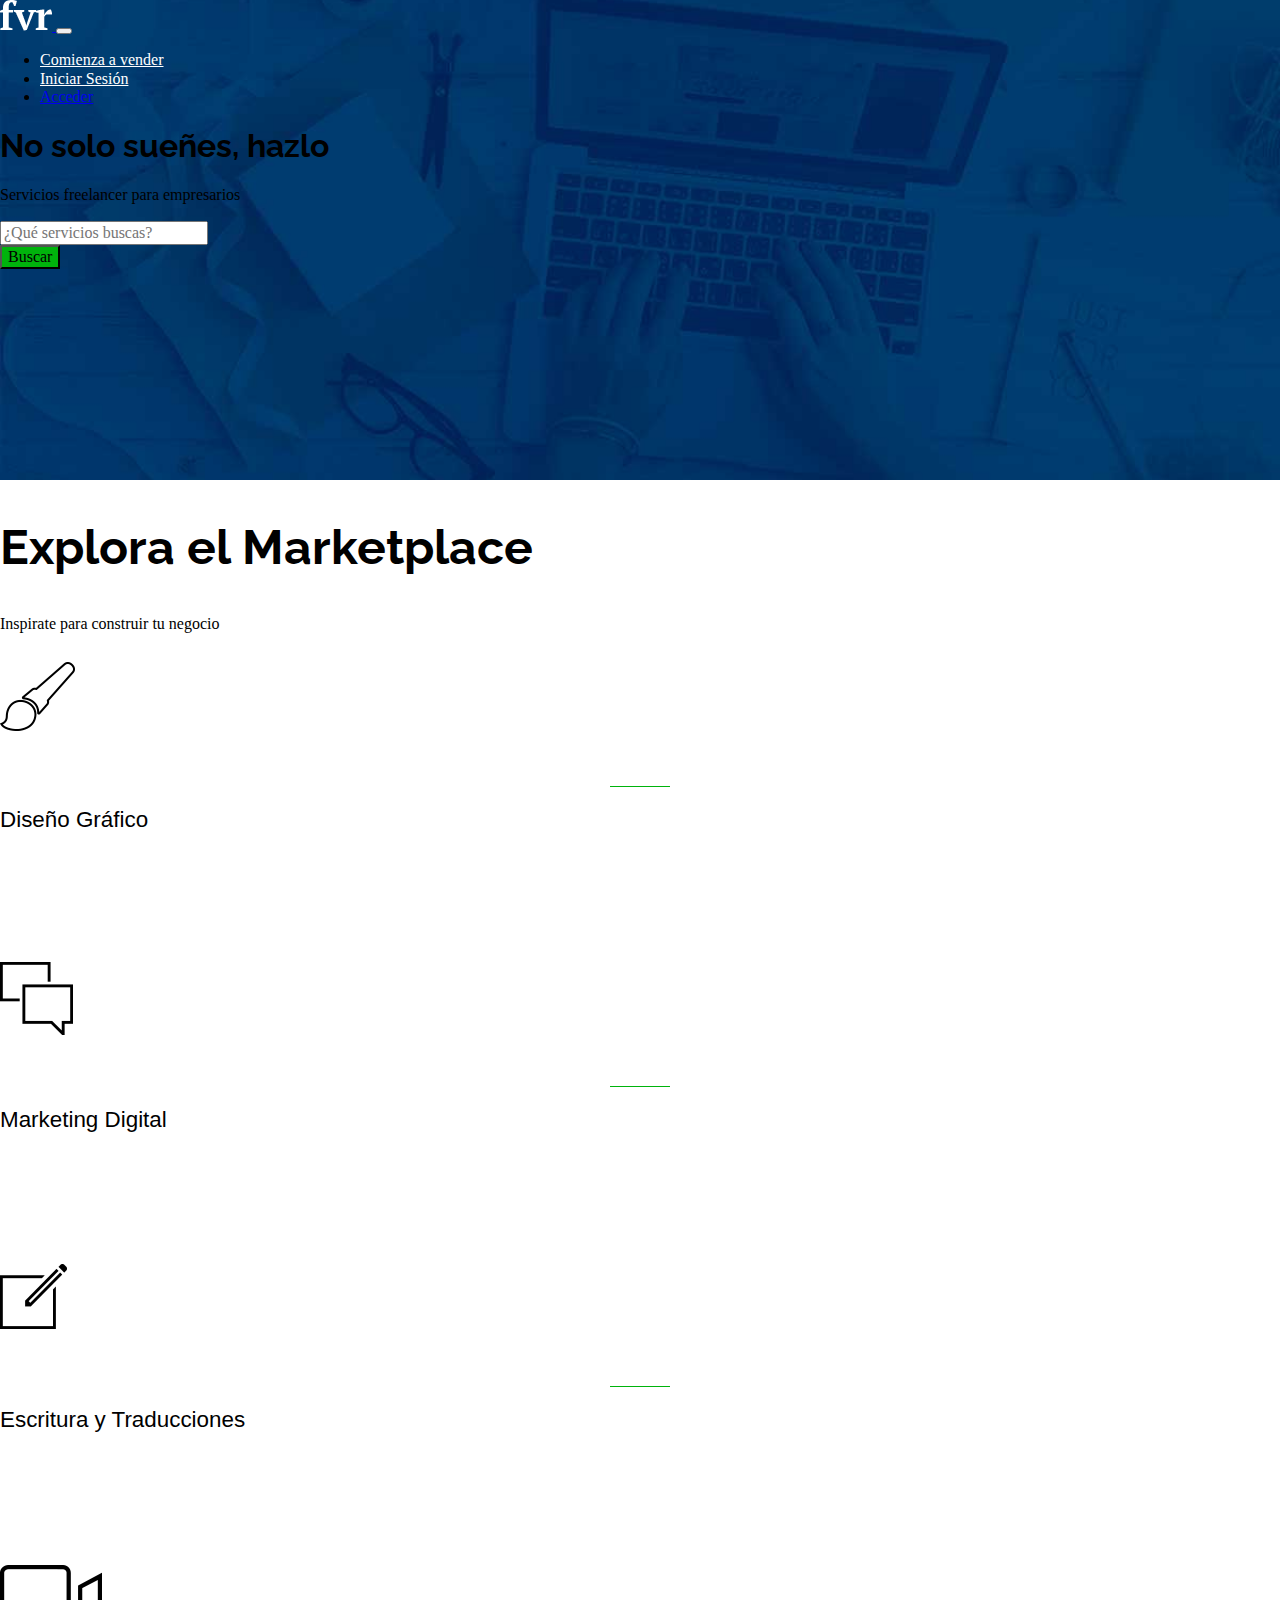
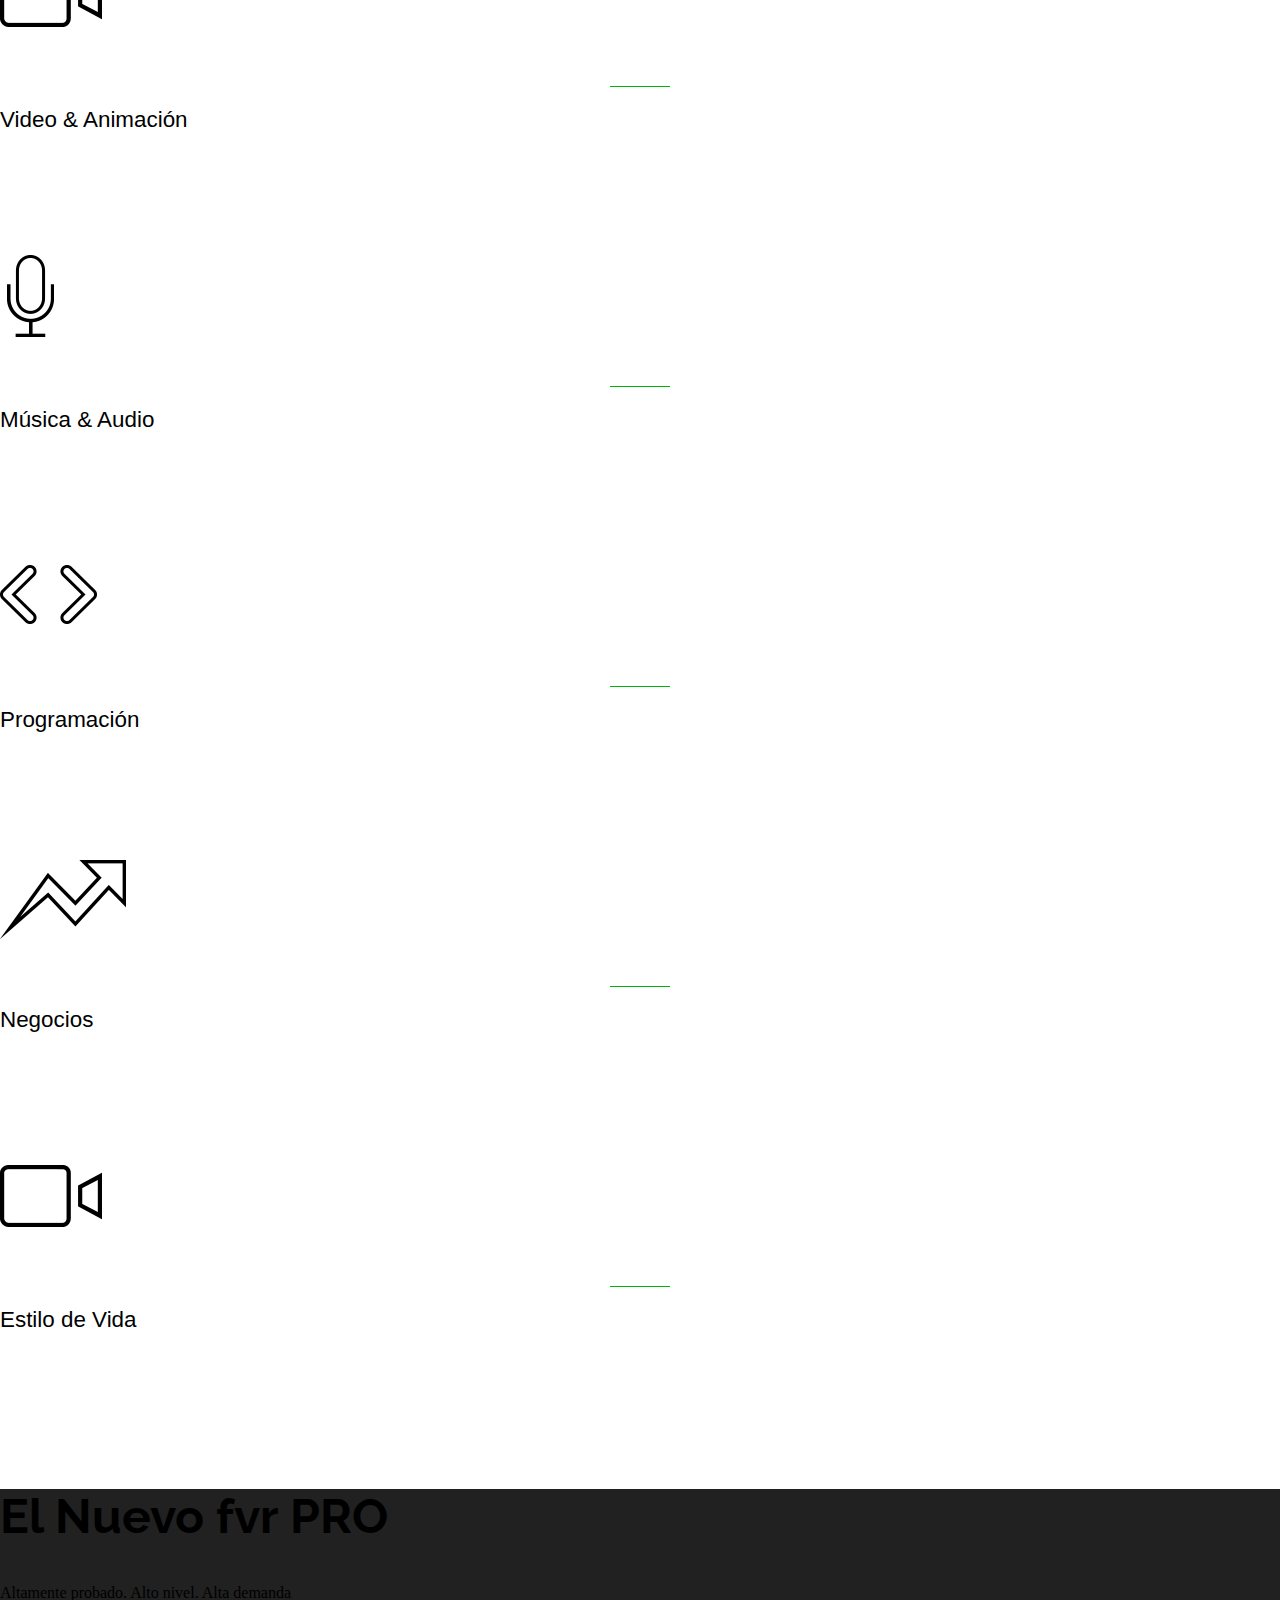
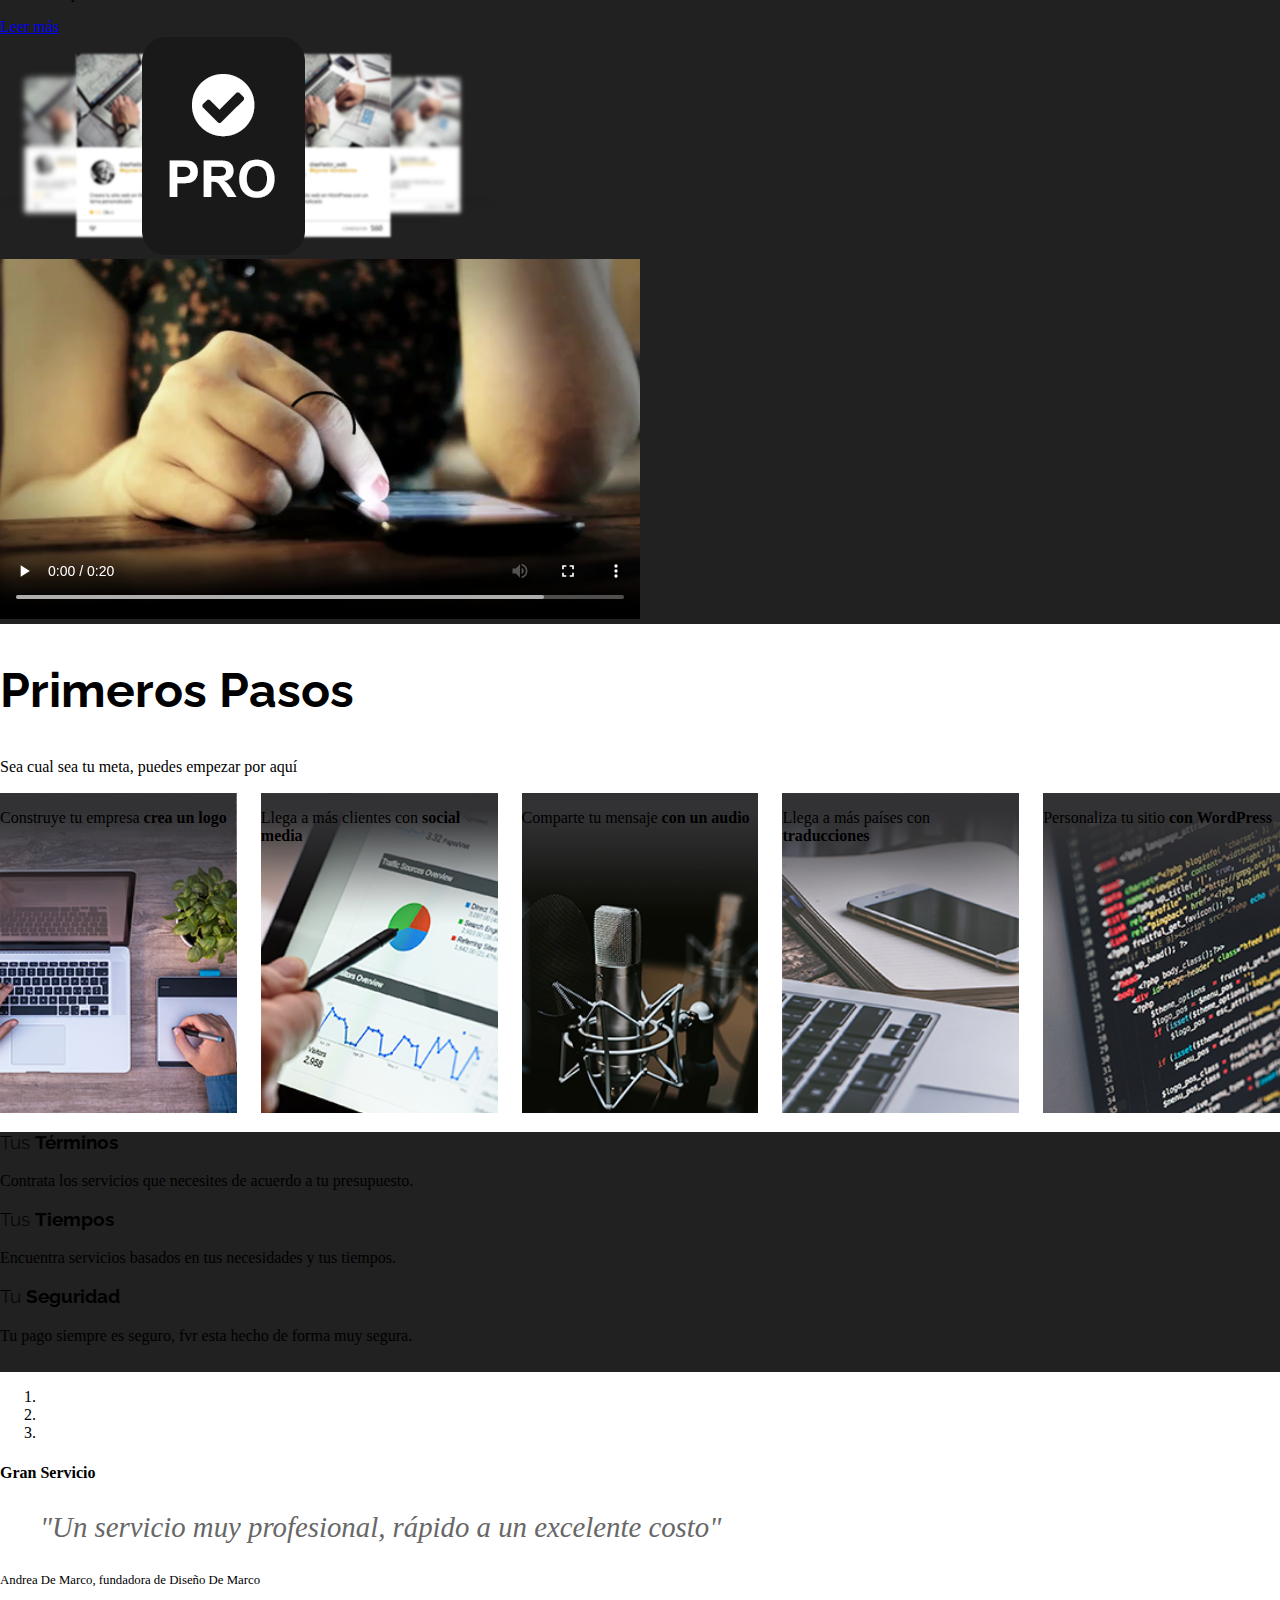
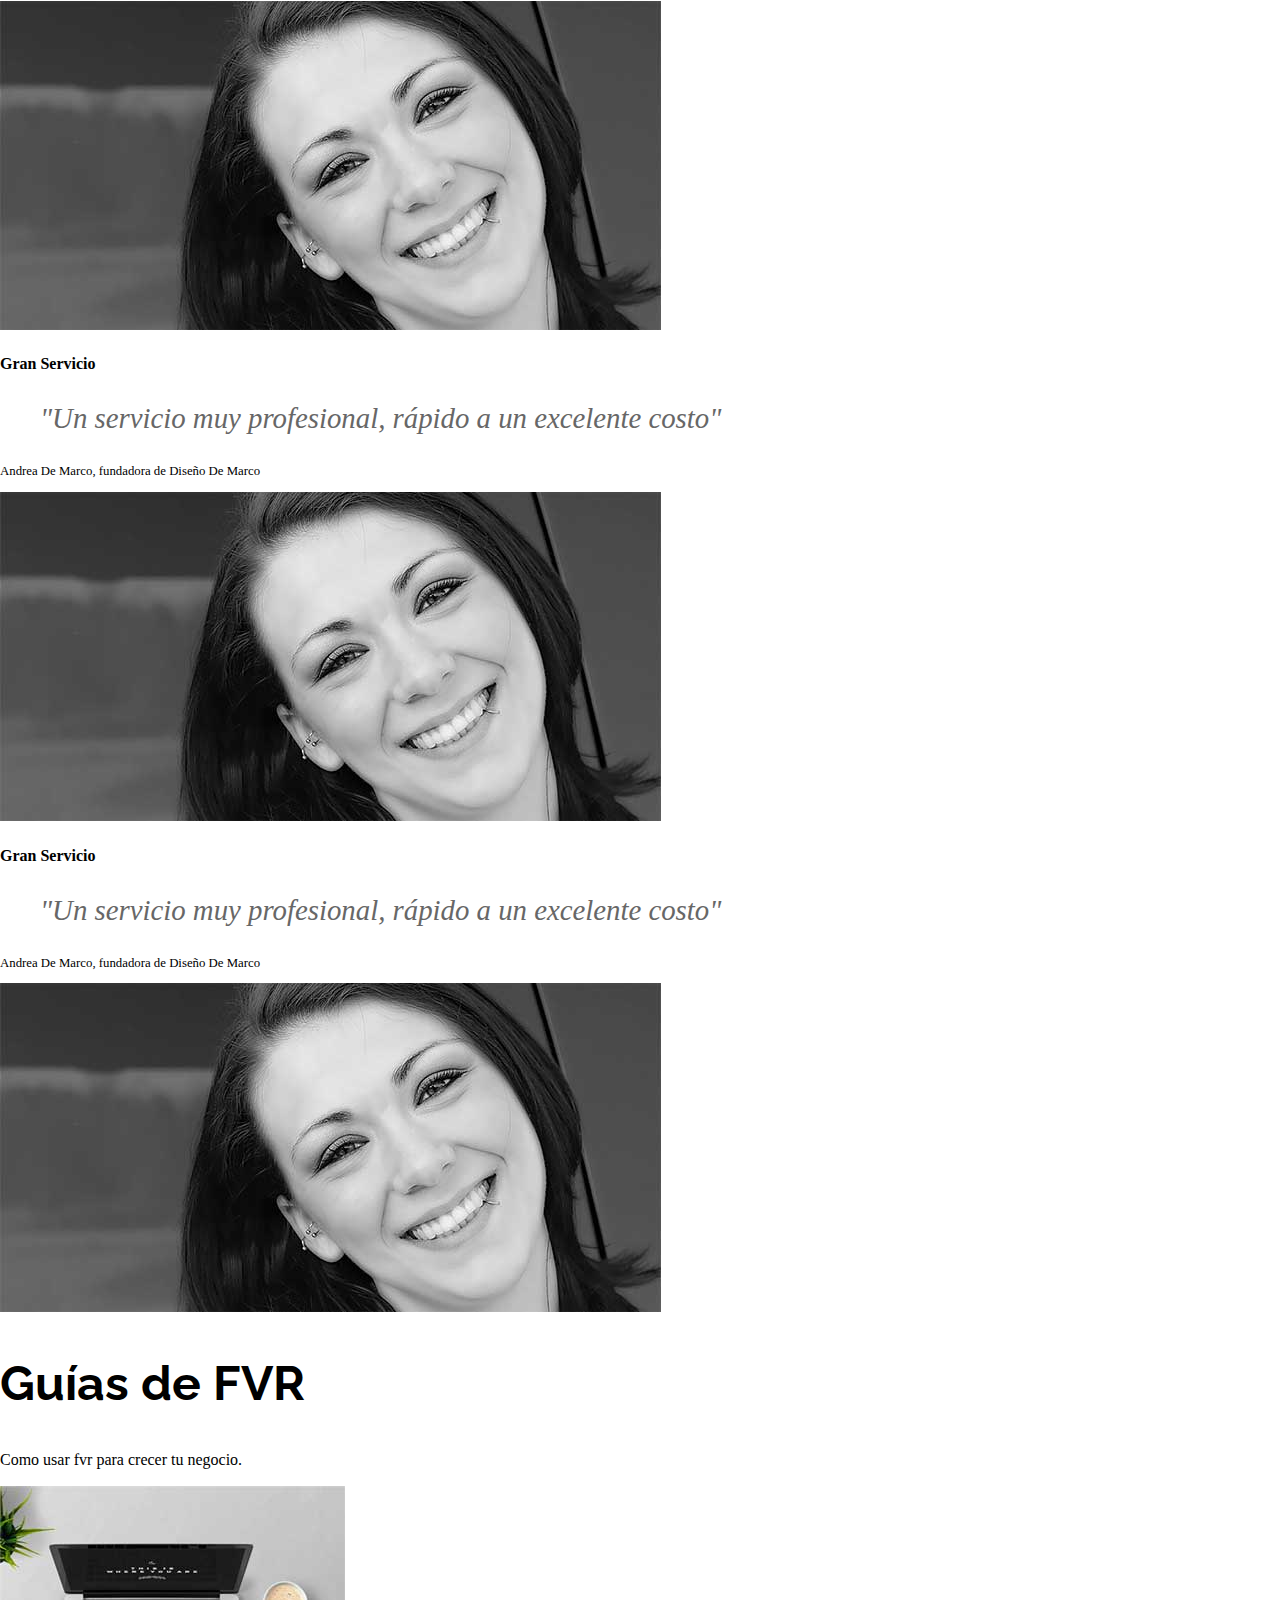
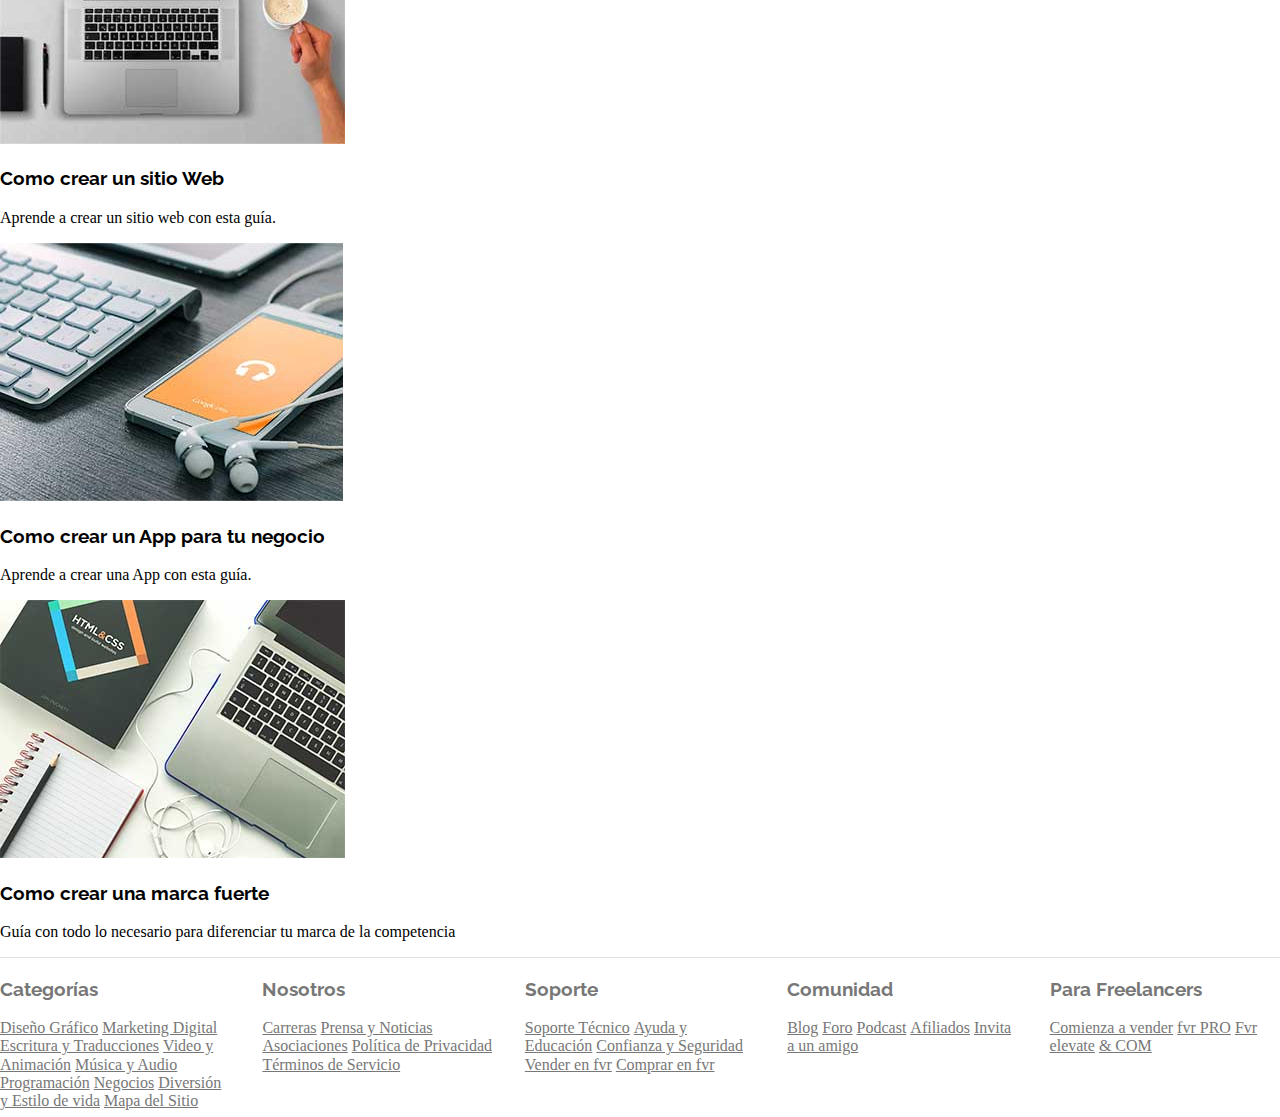
<file: index.html>
<!doctype html>
<html lang="en">
    <head>
    <!-- Required meta tags -->
        <meta charset="utf-8">
        <meta name="viewport" content="width=device-width, initial-scale=1, shrink-to-fit=no">
        <link rel="stylesheet" href="https://cdn.jsdelivr.net/npm/bootstrap@4.6.0/dist/css/bootstrap.min.css" integrity="sha384-B0vP5xmATw1+K9KRQjQERJvTumQW0nPEzvF6L/Z6nronJ3oUOFUFpCjEUQouq2+l" crossorigin="anonymous">
        <title>Inicio</title>
        <link rel="preconnect" href="https://fonts.gstatic.com">
        <link href="https://fonts.googleapis.com/css2?family=Raleway:wght@300;400;700&display=swap" rel="stylesheet">
        <link rel="preload" href="css/normalize.css" as="style">
        <link rel="stylesheet" href="css/normalize.css">
        <link rel="preload" href="css/styles.css" as="style">
        <link rel="stylesheet" href="css/styles.css">
    </head>
    <body>
        <div class="header-scroll">
            <div class="container-fluid">
                <div class="row align-items-center justify-content-between">
                    <div class="col-sm-1">
                        <h1>fvr</h1>
                    </div>
                    <div class="col-sm-8 col-md-4">
                        <form class="busqueda" action="#"></form>
                        <div class="input-group">
                            <input class="form-control" type="text" placeholder="¿Qué servicios buscas?" required>
                            <div class="input-group-append">
                                <input type="submit" class="btn btn-success" value="Buscar">
                            </div>
                        </div>
                    </div> <!-- .col-sm-8 col-md-4 -->
                    <div class="col-md-7">
                        <nav class="nav d-flex justify-content-end">
                            <a href="#" class="nav-link">Vende en fvr</a>
                            <a href="#" class="nav-link">Registrarse</a>
                            <a href="#" class="btn btn-outline-success">Vende en fvr</a>
                        </nav>
                    </div>
                </div> <!-- .row -->
            </div> <!-- .container-fluid -->
            <nav class="nav justify-content-between">
                <a href="#" class="nav-link">Diseño Gráfico</a>
                <a href="#" class="nav-link">Marketing Digital</a>
                <a href="#" class="nav-link">Escritura y Traducciones</a>
                <a href="#" class="nav-link">Video y Animación</a>
                <a href="#" class="nav-link">Música y Audio</a>
                <a href="#" class="nav-link">Programación</a>
                <a href="#" class="nav-link">Negocios</a>
                <a href="#" class="nav-link">Estilo de vida</a>
            </nav>
        </div> <!-- .header-scroll -->

        <header class="header pt-4">
            <div class="container">
                    <nav class="navbar bg-transparent navbar-dark navbar-expand-lg">
                        <a class="navbar-brand" href="index.html">
                            <img src="img/logo.png" alt="fiverr logo"> 
                        </a>
                        <button class="navbar-toggler" type="button" data-toggle="collapse" data-target="#menuPrincipal" 
                                aria-controls="menuPrincipal" aria-expanded="false" aria-label="Mostrar Navegación">
                            <span class="navbar-toggler-icon"></span>
                        </button>
            
                        <div class="collapse navbar-collapse text-center" id="menuPrincipal">
                            <ul class="navbar-nav w-100 justify-content-end">
                                <li class="nav-item">
                                    <a href="#" class="nav-link">Comienza a vender</a>
                                </li>
                                <li class="nav-item">
                                    <a href="#" class="nav-link">Iniciar Sesión</a>
                                </li>
                                <li class="nav-item">
                                    <a href="#" class="btn btn-outline-light text-light">Acceder</a>
                                </li>
                            </ul>
                        </div>
                    </nav>
            </div> <!-- .container -->
            <div class="container">
                <div class="row justify-content-center align-items-center buscador">
                    <div class="col-md-8 text-center text-light">
                        <h1 class="display-4 titulo">No solo sueñes, hazlo</h1>
                        <p>Servicios freelancer para empresarios</p>
                        <form action="#" class="busqueda mt-5">
                            <div class="input-group">
                                <input type="text" class="form-control py-4" placeholder="¿Qué servicios buscas?" required>
                                <div class="input-group-append">
                                    <input type="submit" class="btn btn-success btn-lg px-5 py-2" value="Buscar">
                                </div>
                            </div>
                        </form>
                    </div>
                </div>
            </div>
        </header>

        <section class="makertplace mt-5">
            <h2 class="text-center">Explora el Marketplace</h2>
            <p class="text-center">Inspirate para construir tu negocio</p>
            <div class="container-fluid mt-5">
                <div class="row">
                    <div class="col-12 col-sm-6 col-lg-3 text-center categoria">
                        <img src="img/icono_dg.png" alt="diseño gráfico" class="img-fluid">
                        <h3>Diseño Gráfico</h3>
                        <p>Logotipos, flyers, tarjetas de presentación y más</p>
                    </div>
                    <div class="col-12 col-sm-6 col-lg-3 text-center categoria">
                        <img src="img/icono_mkt.png" alt="marketing digital" class="img-fluid">
                        <h3>Marketing Digital</h3>
                        <p>Campañas, videos y sobretodo ventas!</p>
                    </div>
                    <div class="col-12 col-sm-6 col-lg-3 text-center categoria">
                        <img src="img/icono_et.png" alt="escritura y traducciones" class="img-fluid">
                        <h3>Escritura y Traducciones</h3>
                        <p>Resumenes, entradas de blog, traducciones y mucho más</p>
                    </div>
                    <div class="col-12 col-sm-6 col-lg-3 text-center categoria">
                        <img src="img/icono_vd.png" alt="video y animación" class="img-fluid">
                        <h3>Video & Animación</h3>
                        <p>Animación de logotipos, comerciales, presentaciones y más</p>
                    </div>
                    <div class="col-12 col-sm-6 col-lg-3 text-center categoria">
                        <img src="img/icono_av.png" alt="música y audio" class="img-fluid">
                        <h3>Música & Audio</h3>
                        <p>Canciones, comerciales, y mucho más</p>
                    </div>
                    <div class="col-12 col-sm-6 col-lg-3 text-center categoria">
                        <img src="img/icono_dev.png" alt="programación" class="img-fluid">
                        <h3>Programación</h3>
                        <p>WordPress, Aplicaciones Web, Tiendas Virtuales y más</p>
                    </div>
                    <div class="col-12 col-sm-6 col-lg-3 text-center categoria">
                        <img src="img/icono_negocios.png" alt="negocios" class="img-fluid">
                        <h3>Negocios</h3>
                        <p>Asistentes Virtuales, Analisis de Mercados, Planes de Negocios y más</p>
                    </div>
                    <div class="col-12 col-sm-6 col-lg-3 text-center categoria">
                        <img src="img/icono_vd.png" alt="estilo de vida" class="img-fluid">
                        <h3>Estilo de Vida</h3>
                        <p>Cursos en línea, Mentoria, Consejos, Creación de equipos y más</p>
                    </div>
                </div>
            </div>
        </section>

        <div class="nuevo-pro bg-dark pb-5 pb-md-0">
            <div class="container">
                <div class="row align-items-center">
                    <div class="col-md-6 text-light text-center text-md-left py-5">
                        <h2>El Nuevo fvr PRO</h2>
                        <p>Altamente probado. Alto nivel. Alta demanda</p>
                        <a href="#" class="btn btn-outline-light">Leer más</a>
                    </div>
                    <div class="col-md-6">
                        <a href="#" data-toggle="modal" data-target=".mostrar-video">
                            <img src="img/fvr_pro.png" class="img-fluid" alt="nuevo fvr pro">
                        </a>

                        <!-- inicio modal -->
                        <div class="modal fade mostrar-video" tabindex="-1" role="dialog" aria-hidden="true">
                            <div class="modal-dialog modal-lg modal-dialog-centered">
                                <div class="modal-content">
                                    <div class="embed-responsive embed-responsive-16by9">
                                        <video src="video/Social Media - 1360.mp4" class="embed-responsive-item" controls autoplay loop></video>
                                    </div>
                                </div>
                            </div>
                        </div>
                        <!-- fin modal -->
                    </div>
                </div>
            </div>
        </div>

        <section class="primeros-pasos container my-5">
            <h2 class="text-center">Primeros Pasos</h2>
            <p class="text-center">Sea cual sea tu meta, puedes empezar por aquí</p>
            <div class="row justify-content-betwen mt-4">
                <div class="descripcion text-light p-3 logotipo">
                    <p>Construye tu empresa <span>crea un logo</span></p>
                </div>
                <div class="descripcion text-light p-3 social-media">
                    <p>Llega a más clientes con <span>social media</span></p>
                </div>
                <div class="descripcion text-light p-3 audio">
                    <p>Comparte tu mensaje <span>con un audio</span></p>
                </div>
                <div class="descripcion text-light p-3 traducciones">
                    <p>Llega a más países con <span>traducciones</span></p>
                </div>
                <div class="descripcion text-light p-3 wordpress">
                    <p>Personaliza tu sitio <span>con WordPress</span></p>
                </div>
            </div>
        </section>

        <div class="beneficios bg-dark mt-5 py-5 py-md-0">
            <div class="container">
                <div class="row align-items-center">
                    <div class="col-md-4 text-center text-light beneficio">
                        <h3>Tus <span>Términos</span></h3>
                        <p class="mb-0">Contrata los servicios que necesites de acuerdo a tu presupuesto.</p>
                    </div>
                    <div class="col-md-4 text-center text-light beneficio py-5 py-md-0">
                        <h3>Tus <span>Tiempos</span></h3>
                        <p class="mb-0">Encuentra servicios basados en tus necesidades y tus tiempos.</p>
                    </div>
                    <div class="col-md-4 text-center text-light beneficio">
                        <h3>Tu <span>Seguridad</span></h3>
                        <p class="mb-0">Tu pago siempre es seguro, fvr esta hecho de forma muy segura.</p>
                    </div>
                </div>
            </div>
        </div>

        <div class="testimoniales py-5">
            <div class="container">
                <div id="testimonialesSlider" class="carousel slide" data-ride="carousel">
                    <ol class="carousel-indicators">
                        <li data-target="#testimonialesSlider" data-slide-to="0" class="active"></li>
                        <li data-target="#testimonialesSlider" data-slide-to="1"></li>
                        <li data-target="#testimonialesSlider" data-slide-to="2"></li>
                      </ol>
                    <div class="carousel-inner">
                        <div class="carousel-item active">
                            <div class="row align-items-center">
                                <div class="col-md-5 pl-5 pt-4 pt-md-0">
                                    <h4>Gran Servicio</h4>
                                    <blockquote>"Un servicio muy profesional, rápido a un excelente costo"</blockquote>
                                    <p>Andrea De Marco, fundadora de Diseño De Marco</p>
                                </div>
                                <div class="col-md-7">
                                    <img class="img-fluid d-block" src="img/slide1.jpg" alt="testimonial 1">
                                </div>
                            </div> <!-- .row -->
                        </div> <!-- .carousel-item -->
                        <div class="carousel-item">
                            <div class="row align-items-center">
                                <div class="col-md-5 pl-5 pt-4 pt-md-0">
                                    <h4>Gran Servicio</h4>
                                    <blockquote>"Un servicio muy profesional, rápido a un excelente costo"</blockquote>
                                    <p>Andrea De Marco, fundadora de Diseño De Marco</p>
                                </div>
                                <div class="col-md-7">
                                    <img class="img-fluid d-block" src="img/slide1.jpg" alt="testimonial 1">
                                </div>
                            </div> <!-- .row -->
                        </div> <!-- .carousel-item -->
                        <div class="carousel-item">
                            <div class="row align-items-center">
                                <div class="col-md-5 pl-5 pt-4 pt-md-0">
                                    <h4>Gran Servicio</h4>
                                    <blockquote>"Un servicio muy profesional, rápido a un excelente costo"</blockquote>
                                    <p>Andrea De Marco, fundadora de Diseño De Marco</p>
                                </div>
                                <div class="col-md-7">
                                    <img class="img-fluid d-block" src="img/slide1.jpg" alt="testimonial 1">
                                </div>
                            </div> <!-- .row -->
                        </div> <!-- .carousel-item -->
                    </div> <!-- .carousel-inner -->
                </div> <!-- #testimonialesSlider -->
            </div> <!-- .container -->
        </div> <!-- .testimoniales -->

        <section class="guias container my-5">
            <h2 class="text-center">Guías de FVR</h2>
            <p class="text-center">Como usar fvr para crecer tu negocio.</p>
            <div class="row mt-5">
                <div class="col-md-4">
                    <div class="card mb-4 mb-md-0">
                        <img src="img/blog1.jpg" class="card-img-top img-fluid" alt="blog como crear un sitio web">
                        <div class="card-body">
                            <h3 class="card-tittle">Como crear un sitio Web</h3>
                            <p class="card-text">Aprende a crear un sitio web con esta guía.</p>
                        </div>
                    </div>
                </div>
                <div class="col-md-4">
                    <div class="card mb-4 mb-md-0">
                        <img src="img/blog2.jpg" class="card-img-top img-fluid" alt="blog como crear un App para tu negocio">
                        <div class="card-body">
                            <h3 class="card-tittle">Como crear un App para tu negocio</h3>
                            <p class="card-text">Aprende a crear una App con esta guía.</p>
                        </div>
                    </div>
                </div>
                <div class="col-md-4">
                    <div class="card">
                        <img src="img/blog3.jpg" class="card-img-top img-fluid" alt="blog como crear una marca fuerte">
                        <div class="card-body">
                            <h3 class="card-tittle">Como crear una marca fuerte</h3>
                            <p class="card-text">Guía con todo lo necesario para diferenciar tu marca de la competencia</p>
                        </div>
                    </div>
                </div>
            </div>
        </section>

        <footer class="footer bg-light mt-5 px-4">
            <div class="container-fluid">
                <div class="widget py-5">
                    <h3>Categorías</h3>
                    <nav class="flex-column">
                        <a href="#" class="nav-link">Diseño Gráfico</a>
                        <a href="#" class="nav-link">Marketing Digital</a>
                        <a href="#" class="nav-link">Escritura y Traducciones</a>
                        <a href="#" class="nav-link">Video y Animación</a>
                        <a href="#" class="nav-link">Música y Audio</a>
                        <a href="#" class="nav-link">Programación</a>
                        <a href="#" class="nav-link">Negocios</a>
                        <a href="#" class="nav-link">Diversión y Estilo de vida</a>
                        <a href="#" class="nav-link">Mapa del Sitio</a>
                    </nav>
                </div> <!-- .widget -->
                <div class="widget py-5">
                    <h3>Nosotros</h3>
                    <nav class="flex-column">
                        <a href="#" class="nav-link">Carreras</a>
                        <a href="#" class="nav-link">Prensa y Noticias</a>
                        <a href="#" class="nav-link">Asociaciones</a>
                        <a href="#" class="nav-link">Política de Privacidad</a>
                        <a href="#" class="nav-link">Términos de Servicio</a>
                    </nav>
                </div> <!-- .widget -->
                <div class="widget py-5">
                    <h3>Soporte</h3>
                    <nav class="flex-column">
                        <a href="#" class="nav-link">Soporte Técnico</a>
                        <a href="#" class="nav-link">Ayuda y Educación</a>
                        <a href="#" class="nav-link">Confianza y Seguridad</a>
                        <a href="#" class="nav-link">Vender en fvr</a>
                        <a href="#" class="nav-link">Comprar en fvr</a>
                    </nav>
                </div> <!-- .widget -->
                <div class="widget py-5">
                    <h3>Comunidad</h3>
                    <nav class="flex-column">
                        <a href="#" class="nav-link">Blog</a>
                        <a href="#" class="nav-link">Foro</a>
                        <a href="#" class="nav-link">Podcast</a>
                        <a href="#" class="nav-link">Afiliados</a>
                        <a href="#" class="nav-link">Invita a un amigo</a>
                    </nav>
                </div> <!-- .widget -->
                <div class="widget py-5">
                    <h3>Para Freelancers</h3>
                    <nav class="flex-column">
                        <a href="#" class="nav-link">Comienza a vender</a>
                        <a href="#" class="nav-link">fvr PRO</a>
                        <a href="#" class="nav-link">Fvr elevate</a>
                        <a href="#" class="nav-link">& COM</a>
                    </nav>
                </div> <!-- .widget -->
            </div>
        </footer>
        <script src="js/header-scroll.js"></script>
        <script src="https://code.jquery.com/jquery-3.5.1.slim.min.js" integrity="sha384-DfXdz2htPH0lsSSs5nCTpuj/zy4C+OGpamoFVy38MVBnE+IbbVYUew+OrCXaRkfj" crossorigin="anonymous"></script>
        <script src="https://cdn.jsdelivr.net/npm/popper.js@1.16.1/dist/umd/popper.min.js" integrity="sha384-9/reFTGAW83EW2RDu2S0VKaIzap3H66lZH81PoYlFhbGU+6BZp6G7niu735Sk7lN" crossorigin="anonymous"></script>
        <script src="https://cdn.jsdelivr.net/npm/bootstrap@4.6.0/dist/js/bootstrap.min.js" integrity="sha384-+YQ4JLhjyBLPDQt//I+STsc9iw4uQqACwlvpslubQzn4u2UU2UFM80nGisd026JF" crossorigin="anonymous"></script>
    </body>
</html>
</file>
<file: css/styles.css>
:root {
    --blanco: #fff;
    --claro: #e1e1e1;
    --claro2: #eaeaeb;
    --negro: #000;
    --obscuro: #212121;
    --gris: #777777;
    --gris2: #676767;
    --verde: #00b30c;
    --fuentePrincipal: 'Raleway', sans-serif;;
}

html {
    box-sizing: border-box;
}

*, *:before, *:after {
    box-sizing: inherit;
}

h1, h2, h3 {
    font-family: var(--fuentePrincipal);
    font-weight: 700;
}

h2 {
    font-size: 3rem;
}

.titulo {
    font-weight: 700 !important;
}

.btn-success {
    background-color: var(--verde) !important;
}

/** header scroll **/
.header-scroll {
    opacity: 0;
    position: fixed;
    margin-top: -300%;
    width: 100%;
    background-color: var(--blanco);
    z-index: 100;
    border-bottom: 1px solid rgba(0, 0, 0, 0.1);
}

@media(min-width: 768px) {
    .header-scroll {
        transition: all .5s ease;
    }
}

@media(min-width: 768px) {
    .header-scroll.activo {
        margin-top: 0;
        opacity: 1;
    }
}

.btn-outline-success {
    border-color: var(--verde) !important;
    color: var(--verde) !important;
}

.btn-outline-success:hover {
    background-color: var(--verde) !important;
    color: var(--blanco) !important;
    transition: all 0.4s ease;
}

.header-scroll h1 {
    font-size: 2.5rem;
}

.header-scroll .nav-link {
    color: var(--gris) !important;
}

.header-scroll .container-fluid {
    border-bottom: 1px solid var(--claro);
}

/** header **/
.header {
    min-height: 38rem;
    background-image: url(../img/hero.jpg);
    background-repeat: no-repeat;
    background-size: cover;
    background-position: center;
}

@media(min-width: 992px) {
    .header {
        min-height: 30rem;
    }
}

.header .nav-link {
    color: var(--blanco) !important;
}

.header .btn-outline-light:hover {
    color: var(--negro) !important;
}

@media(max-width: 992px) {
    .header li {
        margin-top: 1rem;
    }
}

@media(min-width: 992px) {
    .header li {
        margin-right: 1rem;
    }

    .header li:last-of-type {
        margin-right: 0;
    }
}

.buscador {
    min-height: 25rem;
}

@media(min-width: 992px) {
    .buscador {
        min-height: 20rem;
    }
}

/** marketplace **/
.categoria {
    padding-bottom: 60px;
    overflow: hidden; /* todo lo que se exceda estará oculto */
    height: 300px;
}

.categoria h3::before{
    content: '';
    display: block;
    margin: 0 auto 20px auto;
    height: 1px;
    width: 60px;
    background-color: var(--verde);
    transition: all 0.4s ease;
}

@media(max-width: 992px) {
    .categoria h3::before {
        width: 180px;
    }
}

.categoria:hover h3::before {
    width: 180px;
}

.categoria h3 {
    font-family: Arial, Helvetica, sans-serif;
    font-weight: 400;
    font-size: 1.4rem;
}

.categoria p {
    color: #999;
    opacity: 1;
}

@media(min-width: 992px) {
    .categoria p {
        opacity: 0;
        padding-top: 30px;
        transition: all 0.4s ease;
    }

    .categoria:hover p {
        opacity: 1;
        padding-top: 10px;
    }
}

/** fvr PRO **/
.bg-dark {
    background-color: var(--obscuro) !important;
}

.nuevo-pro .row {
    min-height: 20rem;
}

/** Primeros pasos **/
.descripcion span {
    font-weight: 700;
}

.primeros-pasos .logotipo {
    background-image: url(../img/servicio1.png);
}

.primeros-pasos .social-media {
    background-image: url(../img/servicio2.png);
}

.primeros-pasos .audio {
    background-image: url(../img/servicio3.png);
}

.primeros-pasos .traducciones {
    background-image: url(../img/servicio4.png);
}

.primeros-pasos .wordpress {
    background-image: url(../img/servicio5.png);
}

.primeros-pasos .wordpress {
    grid-column: 1/3;
}

.primeros-pasos .descripcion {
    height: 20rem;
    background-size: cover;
    background-repeat: no-repeat;
}

.primeros-pasos .row{
    display: grid;
    grid-template-columns: 1fr 1fr;
}

@media(min-width: 992px) {
    .primeros-pasos .row {
        grid-template-columns: repeat(5, 1fr);
        column-gap: 1.5rem;
    }

    .primeros-pasos .wordpress {
        grid-column: 5/6;
    }
}

/** beneficios **/
.beneficios .row {
    min-height: 15rem;
}

.beneficio h3 {
    font-weight: 300;
}

.beneficio h3 span {
    font-weight: 700;
}

/** testimoniales **/
.testimoniales {
    background-color: var(--claro2);
}

.testimoniales .carousel {
    background-color: var(--blanco);
}

.testimoniales .carousel-item h4 {
    font-weight: 700;
}

.testimoniales .carousel-item blockquote {
    font-size: 1.8rem;
    color: var(--gris2);
    font-style: italic;
}

.testimoniales .carousel-item p {
    font-size: .8rem;
}

/** Guías **/
.guias .card-tittle {
    font-size: 1.2rem;
}

/** FOOTER **/
.footer {
    border-top: 1px solid var(--claro);
}

.footer h3 {
    color: var(--gris);
    font-size: 1.2rem;
}

.footer .nav-link {
    color: var(--gris) !important;
    padding: .5rem 0;
    font-size: 1rem;
}

.footer .container-fluid {
    display: grid;
    grid-template-columns: 1fr 1fr;
    column-gap: 2rem;
}

@media(min-width: 768px) {
    .footer .container-fluid {
        grid-template-columns: repeat(3, 1fr);
    }
}

@media(min-width: 992px) {
    .footer .container-fluid {
        grid-template-columns: repeat(5, 1fr);
    }
}
</file>
